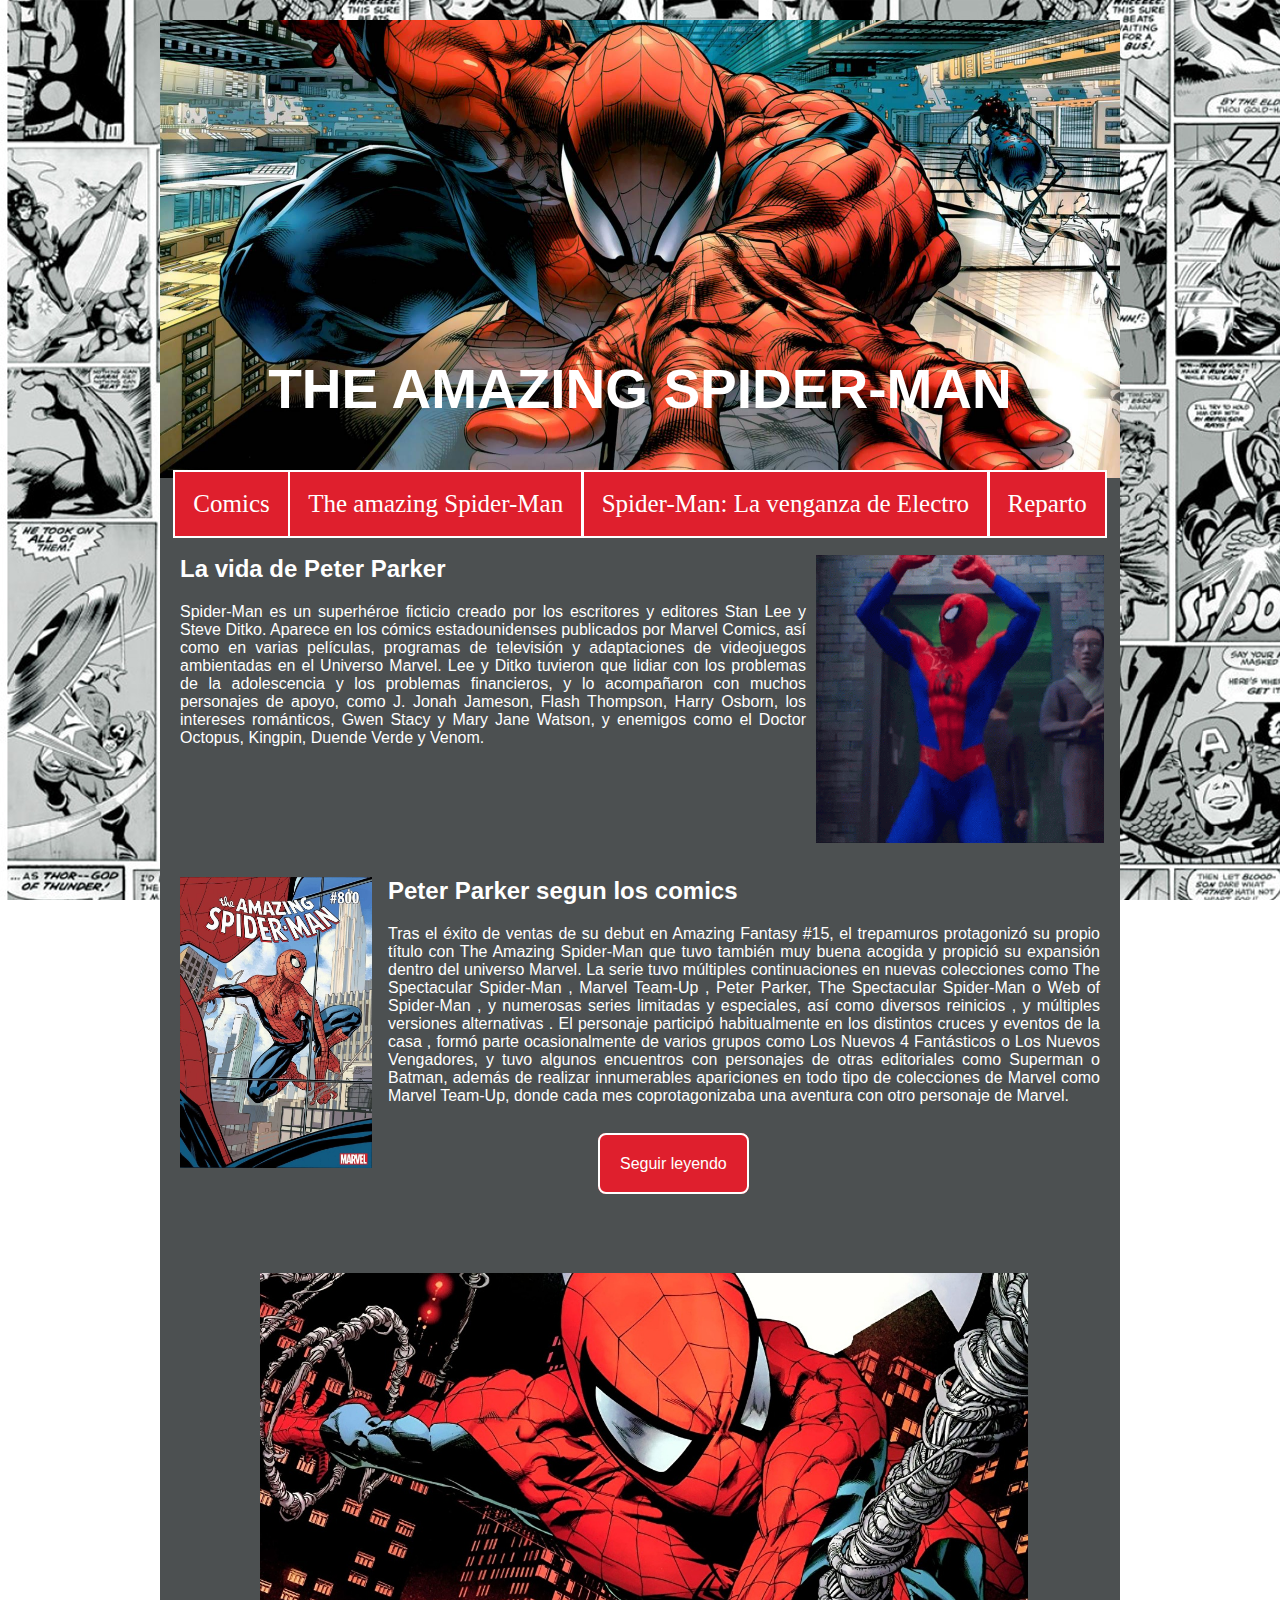
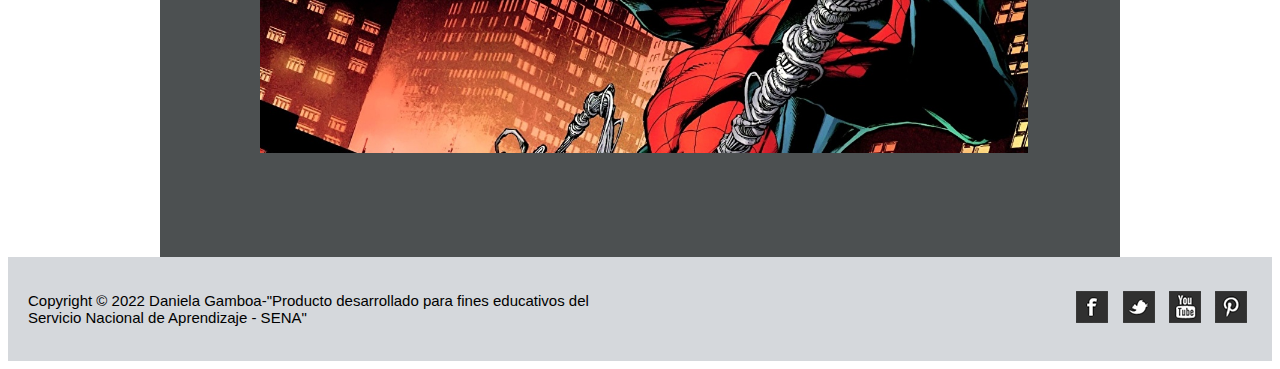
<file: index.html>
<!DOCTYPE html>
<html>
<head>
	<meta charset="utf-8">
	<meta name="viewport" content="width=device-width, initial-scale=1">
	<title>The Amazing Spider-Man</title>
	<link rel="stylesheet" type="text/css" href="Css/estilos.css">
	<link rel="shortcut icon" type="imagen/x-icon" href="img/favicon.ico">

</head>
<body>

		<div id="contenedor">
		
		<div id="banner">
				<h1>THE AMAZING SPIDER-MAN</h1>
			</div>
			<div id="menu">
                <a href="comic.html">Comics</a>
				<a href="pagina3.html">The amazing Spider-Man</a>
				<a href="pagina4.html">Spider-Man: La venganza de Electro</a>
				<a href="reparto.html">Reparto</a>
			</div>
				

			<div id="parrafo">
				<img src="img/spiderman.gif">
				<h2>La vida de Peter Parker</h2>
				<p>Spider-Man es un superhéroe ficticio creado por los escritores y editores Stan Lee y Steve Ditko. Aparece en los cómics estadounidenses publicados por Marvel Comics, así como en varias películas, programas de televisión y adaptaciones de videojuegos ambientadas en el Universo Marvel. Lee y Ditko tuvieron que lidiar con los problemas de la adolescencia y los problemas financieros, y lo acompañaron con muchos personajes de apoyo, como J. Jonah Jameson, Flash Thompson, Harry Osborn, los intereses románticos, Gwen Stacy y Mary Jane Watson, y enemigos como el Doctor Octopus, Kingpin, Duende Verde y Venom.</p><br><br><br>		
			</div>

				
			
			<div id="comic">
				<img src="img/amazingspiderman.jpeg">
				<h2>Peter Parker segun los comics</h2>
				<p>Tras el éxito de ventas de su debut en Amazing Fantasy #15, el trepamuros protagonizó su propio título con The Amazing Spider-Man que tuvo también muy buena acogida y propició su expansión dentro del universo Marvel. La serie tuvo múltiples continuaciones en nuevas colecciones como The Spectacular Spider-Man , Marvel Team-Up , Peter Parker, The Spectacular Spider-Man o Web of Spider-Man , y numerosas series limitadas y especiales, así como diversos reinicios , y múltiples versiones alternativas . El personaje participó habitualmente en los distintos cruces y eventos de la casa , formó parte ocasionalmente de varios grupos como Los Nuevos 4 Fantásticos o Los Nuevos Vengadores, y tuvo algunos encuentros con personajes de otras editoriales como Superman o Batman, además de realizar innumerables apariciones en todo tipo de colecciones de Marvel como Marvel Team-Up, donde cada mes coprotagonizaba una aventura con otro personaje de Marvel.</p>
			</div>

			<div id="boton">
				<a href="comic.html">Seguir leyendo</a>
			</div>

			<div id="img2">
				<img src="img/wallaperspiderman.jpg">
			</div>
			</div>
	<div id="footer">
	   <div id= "copy">
	   	<p> Copyright &copy; 2022 Daniela Gamboa-"Producto desarrollado para fines educativos del Servicio Nacional de Aprendizaje - SENA" </p></div><div id="redes">
	    	<a href="#"><img src="img/facebook.png" alt="facebook"></a>
	    	<a href="#"><img src="img/twitter.png" alt="twitter"></a>
	    	<a href="#"><img src="img/youtube.png" alt="youtube"></a>
	    	<a href="#"><img src="img/pinterest.png" alt="pinterest"></a>
		
	</div>
	
</body>
</html>
</file>
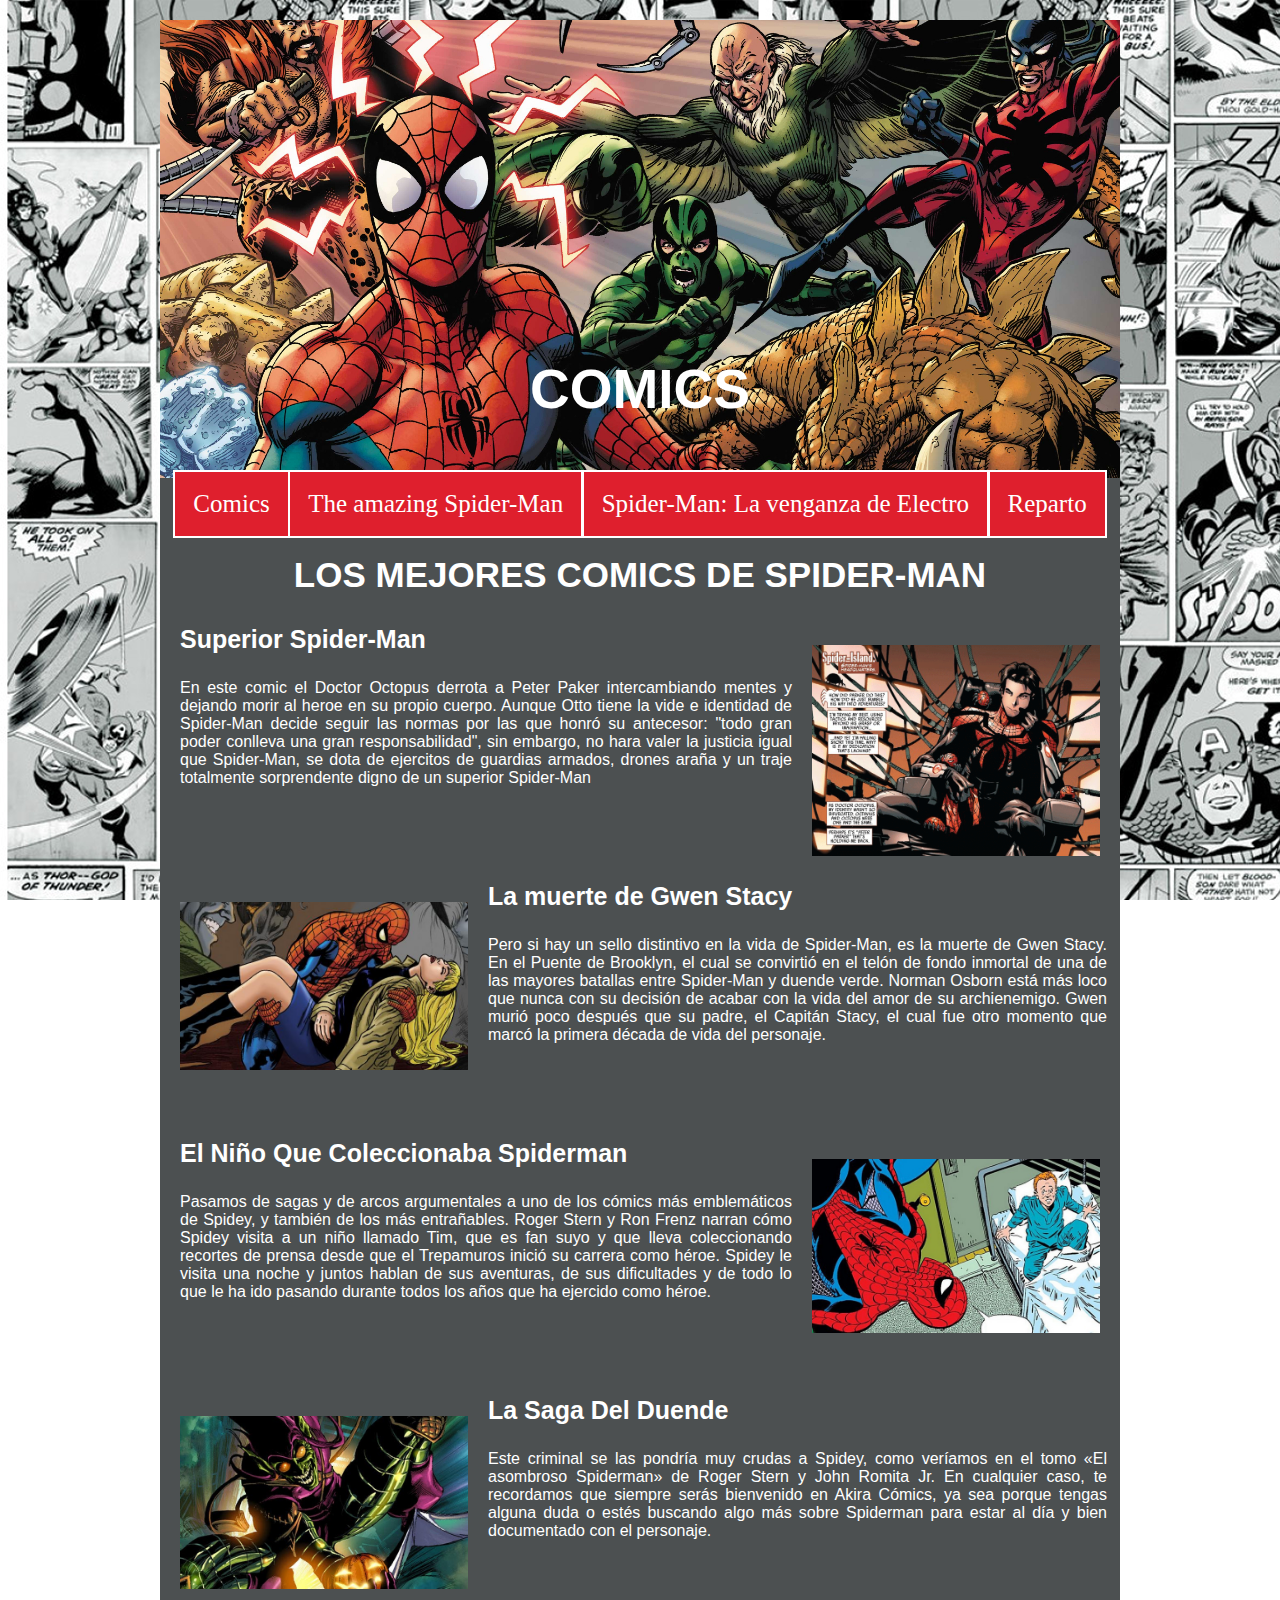
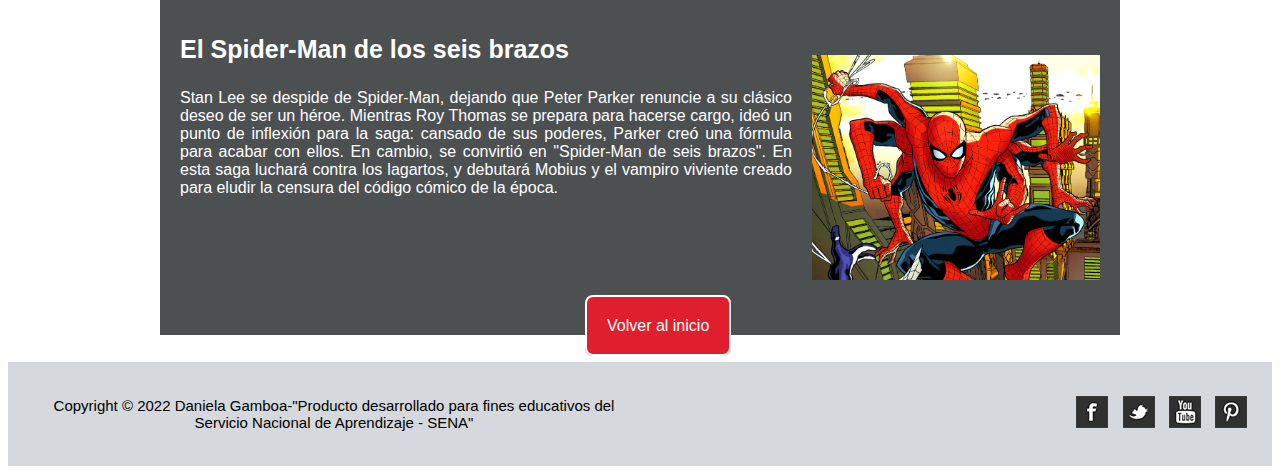
<file: comic.html>
<!DOCTYPE html>
<html>
<head>
	<meta charset="utf-8">
	<meta name="viewport" content="width=device-width, initial-scale=1">
	<title>Comics</title>
	<link rel="stylesheet" type="text/css" href="Css/comic.css">
	<link rel="shortcut icon" type="imagen/x-icon" href="img/favicon.ico">

</head>
<body>

		<div id="contenedor">
		
		<div id="banner">
				<h1>COMICS</h1>
			</div>
			<div id="menu">
                <a href="comic.html">Comics</a>
				<a href="pagina3.html">The amazing Spider-Man</a>
				<a href="pagina4.html">Spider-Man: La venganza de Electro</a>
				<a href="reparto.html">Reparto</a>
			</div>
			 <div id="titulo">
            	<h2>LOS MEJORES COMICS DE SPIDER-MAN</h2>
            </div>

			<div id="comic1">
				<img src="img/superior.png">
				<h3>Superior Spider-Man</h3>
				<p>En este comic el Doctor Octopus derrota a Peter Paker intercambiando mentes y dejando morir al heroe en su propio cuerpo. Aunque Otto tiene la vide e identidad de Spider-Man decide seguir las normas por las que honró su antecesor: "todo gran poder conlleva una gran responsabilidad", sin embargo, no hara valer la justicia igual que Spider-Man, se dota de ejercitos de guardias armados, drones araña y un traje totalmente sorprendente digno de un superior Spider-Man</p></div><br><br><br>	


			<div id="comic2">
				<img src="img/gwen.jpg">
				<h3>La muerte de Gwen Stacy</h3>
				<p>Pero si hay un sello distintivo en la vida de Spider-Man, es la muerte de Gwen Stacy. En el Puente de Brooklyn, el cual se convirtió en el telón de fondo inmortal de una de las mayores batallas entre Spider-Man y duende verde. Norman Osborn está más loco que nunca con su decisión de acabar con la vida del amor de su archienemigo. Gwen murió poco después que su padre, el Capitán Stacy, el cual fue otro momento que marcó la primera década de vida del personaje.</p> </div><br><br><br>	

			<div id="comic3">
				<img src="img/niño.jpg">
				<h3>El Niño Que Coleccionaba Spiderman</h3>
				<p>Pasamos de sagas y de arcos argumentales a uno de los cómics más emblemáticos de Spidey, y también de los más entrañables. Roger Stern y Ron Frenz narran cómo Spidey visita a un niño llamado Tim, que es fan suyo y que lleva coleccionando recortes de prensa desde que el Trepamuros inició su carrera como héroe. Spidey le visita una noche y juntos hablan de sus aventuras, de sus dificultades y de todo lo que le ha ido pasando durante todos los años que ha ejercido como héroe.</p> </div><br><br><br>	


			<div id="comic4">
				<img src="img/duende.jpg">
				<h3>La Saga Del Duende</h3>
				<p>Este criminal se las pondría muy crudas a Spidey, como veríamos en el tomo «El asombroso Spiderman» de Roger Stern y John Romita Jr. En cualquier caso, te recordamos que siempre serás bienvenido en Akira Cómics, ya sea porque tengas alguna duda o estés buscando algo más sobre Spiderman para estar al día y bien documentado con el personaje.</p> </div><br><br><br>	

			<div id="comic5">
				<img src="img/seis.png">
				<h3>El Spider-Man de los seis brazos</h3>
				<p>Stan Lee se despide de Spider-Man, dejando que Peter Parker renuncie a su clásico deseo de ser un héroe. Mientras Roy Thomas se prepara para hacerse cargo, ideó un punto de inflexión para la saga: cansado de sus poderes, Parker creó una fórmula para acabar con ellos. En cambio, se convirtió en "Spider-Man de seis brazos". En esta saga luchará contra los lagartos, y debutará Mobius y el vampiro viviente creado para eludir la censura del código cómico de la época.</p> </div><br><br><br>	
				

			<div id="boton">
				<a href="index.html">Volver al inicio</a>
			</div>

			</div>
		

	<div id="footer">
	   <div id= "copy">
	   	<p> Copyright &copy; 2022 Daniela Gamboa-"Producto desarrollado para fines educativos del Servicio Nacional de Aprendizaje - SENA" </p></div><div id="redes">
	    	<a href="#"><img src="img/facebook.png" alt="facebook"></a>
	    	<a href="#"><img src="img/twitter.png" alt="twitter"></a>
	    	<a href="#"><img src="img/youtube.png" alt="youtube"></a>
	    	<a href="#"><img src="img/pinterest.png" alt="pinterest"></a>
		
	</div>
	
</body>
</html>
</file>
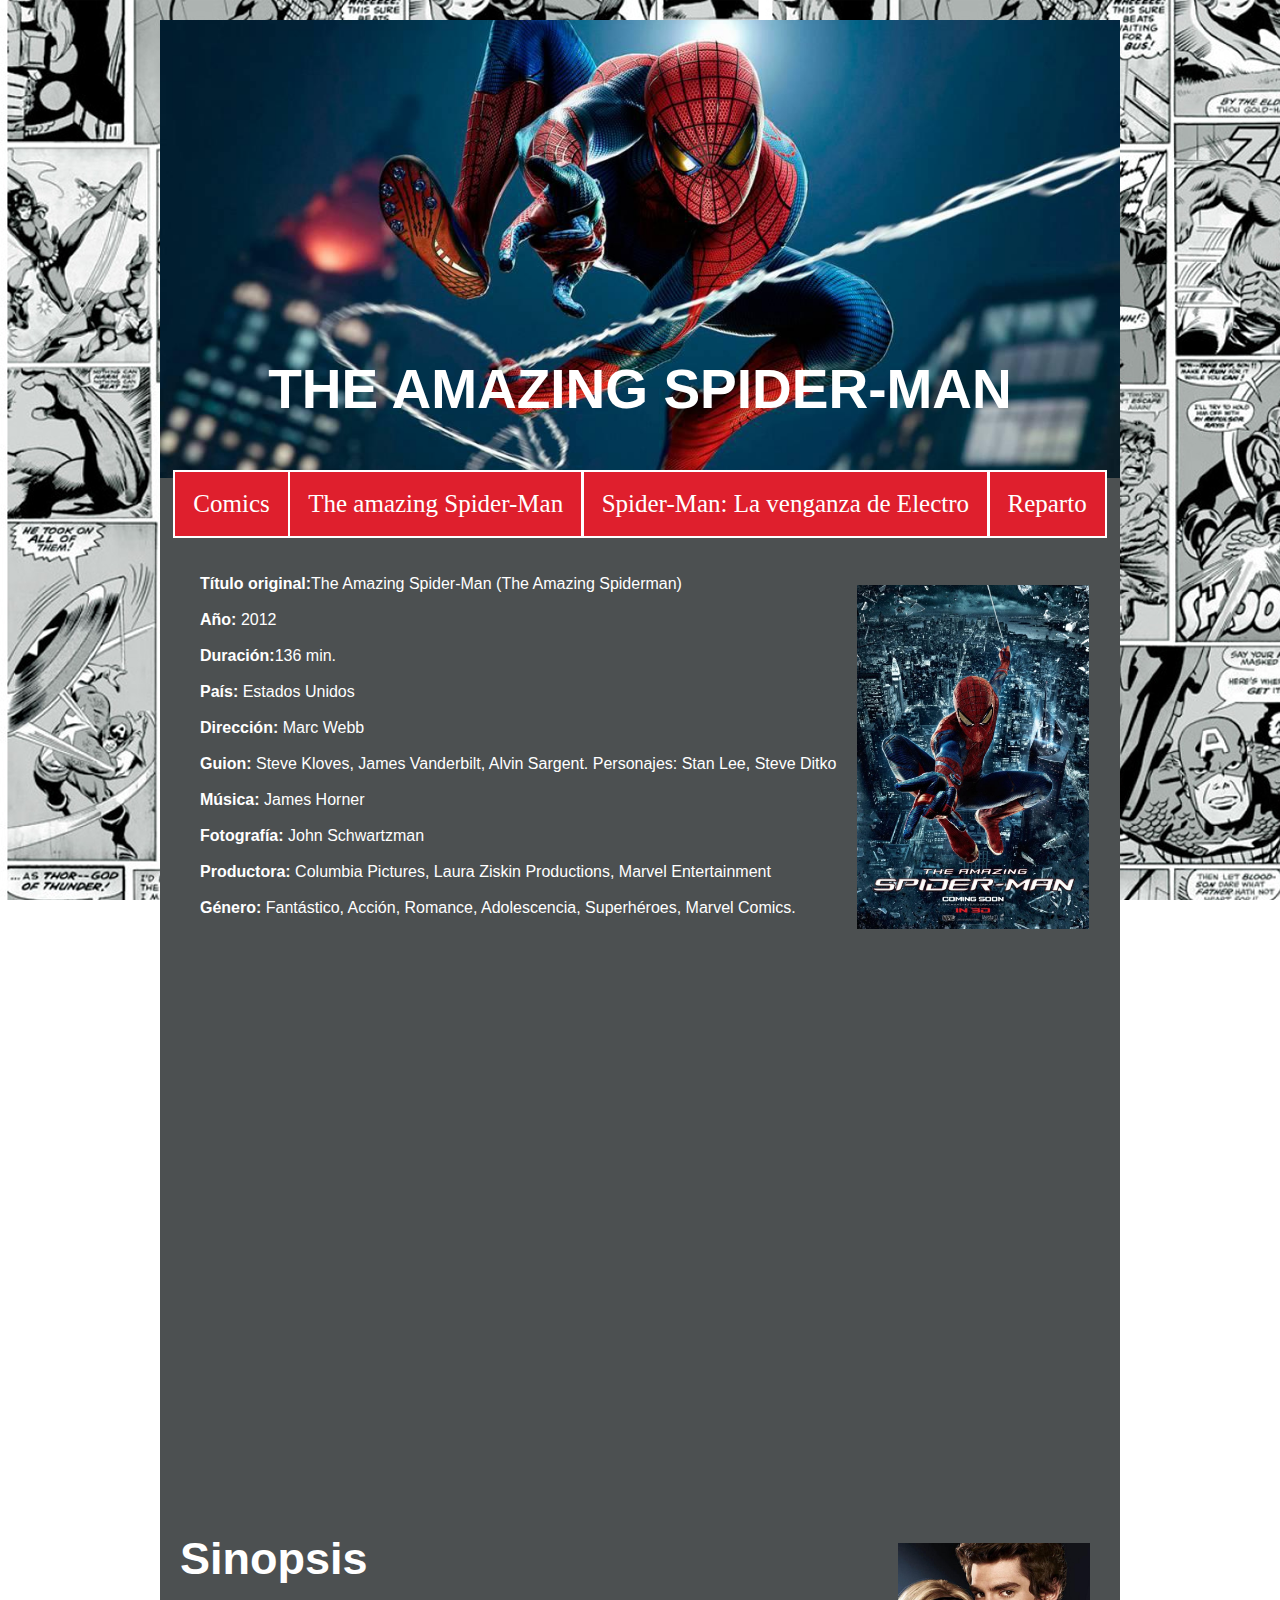
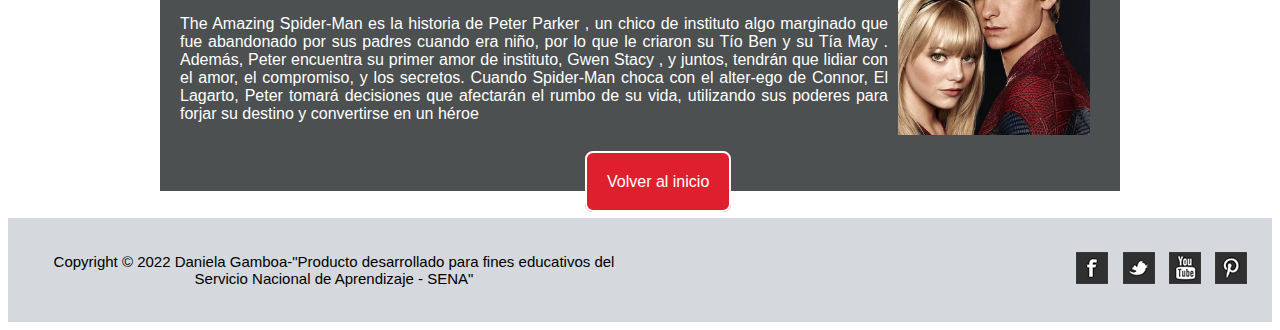
<file: pagina3.html>
<!DOCTYPE html>
<html>
<head>
	<meta charset="utf-8">
	<meta name="viewport" content="width=device-width, initial-scale=1">
	<title>The Amazing Spider-Man</title>
		<link rel="stylesheet" type="text/css" href="Css/pagina3.css">
	<link rel="shortcut icon" type="imagen/x-icon" href="img/favicon.ico">
</head>
<body>

		<div id="contenedor">
		
		<div id="banner">
				<h1>THE AMAZING SPIDER-MAN</h1>
			</div>
			<div id="menu">
                <a href="comic.html">Comics</a>
				<a href="pagina3.html">The amazing Spider-Man</a>
				<a href="pagina4.html">Spider-Man: La venganza de Electro</a>
				<a href="reparto.html">Reparto</a>
			</div>

			<div id="informacion">
				<img src="img/1.jpg">
				<strong>Título original:</strong>The Amazing Spider-Man (The Amazing Spiderman)<br><br>
                  <strong>Año:</strong> 2012<br><br>
                   <strong>Duración:</strong>136 min.<br><br>
                   <strong>País:</strong> Estados Unidos<br><br>
                   <strong>Dirección:</strong> Marc Webb<br><br>
                   <strong>Guion:</strong> Steve Kloves, James Vanderbilt, Alvin Sargent. Personajes: Stan Lee, Steve Ditko<br><br>
                   <strong>Música:</strong> James Horner<br><br>
                   <strong>Fotografía:</strong> John Schwartzman<br><br>
                   <strong>Productora:</strong> Columbia Pictures, Laura Ziskin Productions, Marvel Entertainment<br><br>
                   <strong>Género:</strong> Fantástico, Acción, Romance, Adolescencia, Superhéroes, Marvel Comics.<br><br>
			 </div>	

				<div id="triler">
					<iframe width="853" height="480" src="https://www.youtube.com/embed/XmR5HlEPYiw" title="YouTube video player" frameborder="0" allow="accelerometer; autoplay; clipboard-write; encrypted-media; gyroscope; picture-in-picture" allowfullscreen></iframe>
				</div>
				<div id="sinopsis">
					<img src="img/gya.jpg">
					<h2>Sinopsis</h2>
					<p>The Amazing Spider-Man es la historia de Peter Parker , un chico de instituto algo marginado que fue abandonado por sus padres cuando era niño, por lo que le criaron su Tío Ben y su Tía May . Además, Peter encuentra su primer amor de instituto, Gwen Stacy , y juntos, tendrán que lidiar con el amor, el compromiso, y los secretos. Cuando Spider-Man choca con el alter-ego de Connor, El Lagarto, Peter tomará decisiones que afectarán el rumbo de su vida, utilizando sus poderes para forjar su destino y convertirse en un héroe</p>
				</div>
			

			<div id="boton">
				<a href="index.html">Volver al inicio</a>
			</div>

			</div>




	<div id="footer">
	   <div id= "copy">
	   	<p> Copyright &copy; 2022 Daniela Gamboa-"Producto desarrollado para fines educativos del Servicio Nacional de Aprendizaje - SENA" </p></div><div id="redes">
	    	<a href="#"><img src="img/facebook.png" alt="facebook"></a>
	    	<a href="#"><img src="img/twitter.png" alt="twitter"></a>
	    	<a href="#"><img src="img/youtube.png" alt="youtube"></a>
	    	<a href="#"><img src="img/pinterest.png" alt="pinterest"></a>
		
	</div>
</body>
</html>
</file>
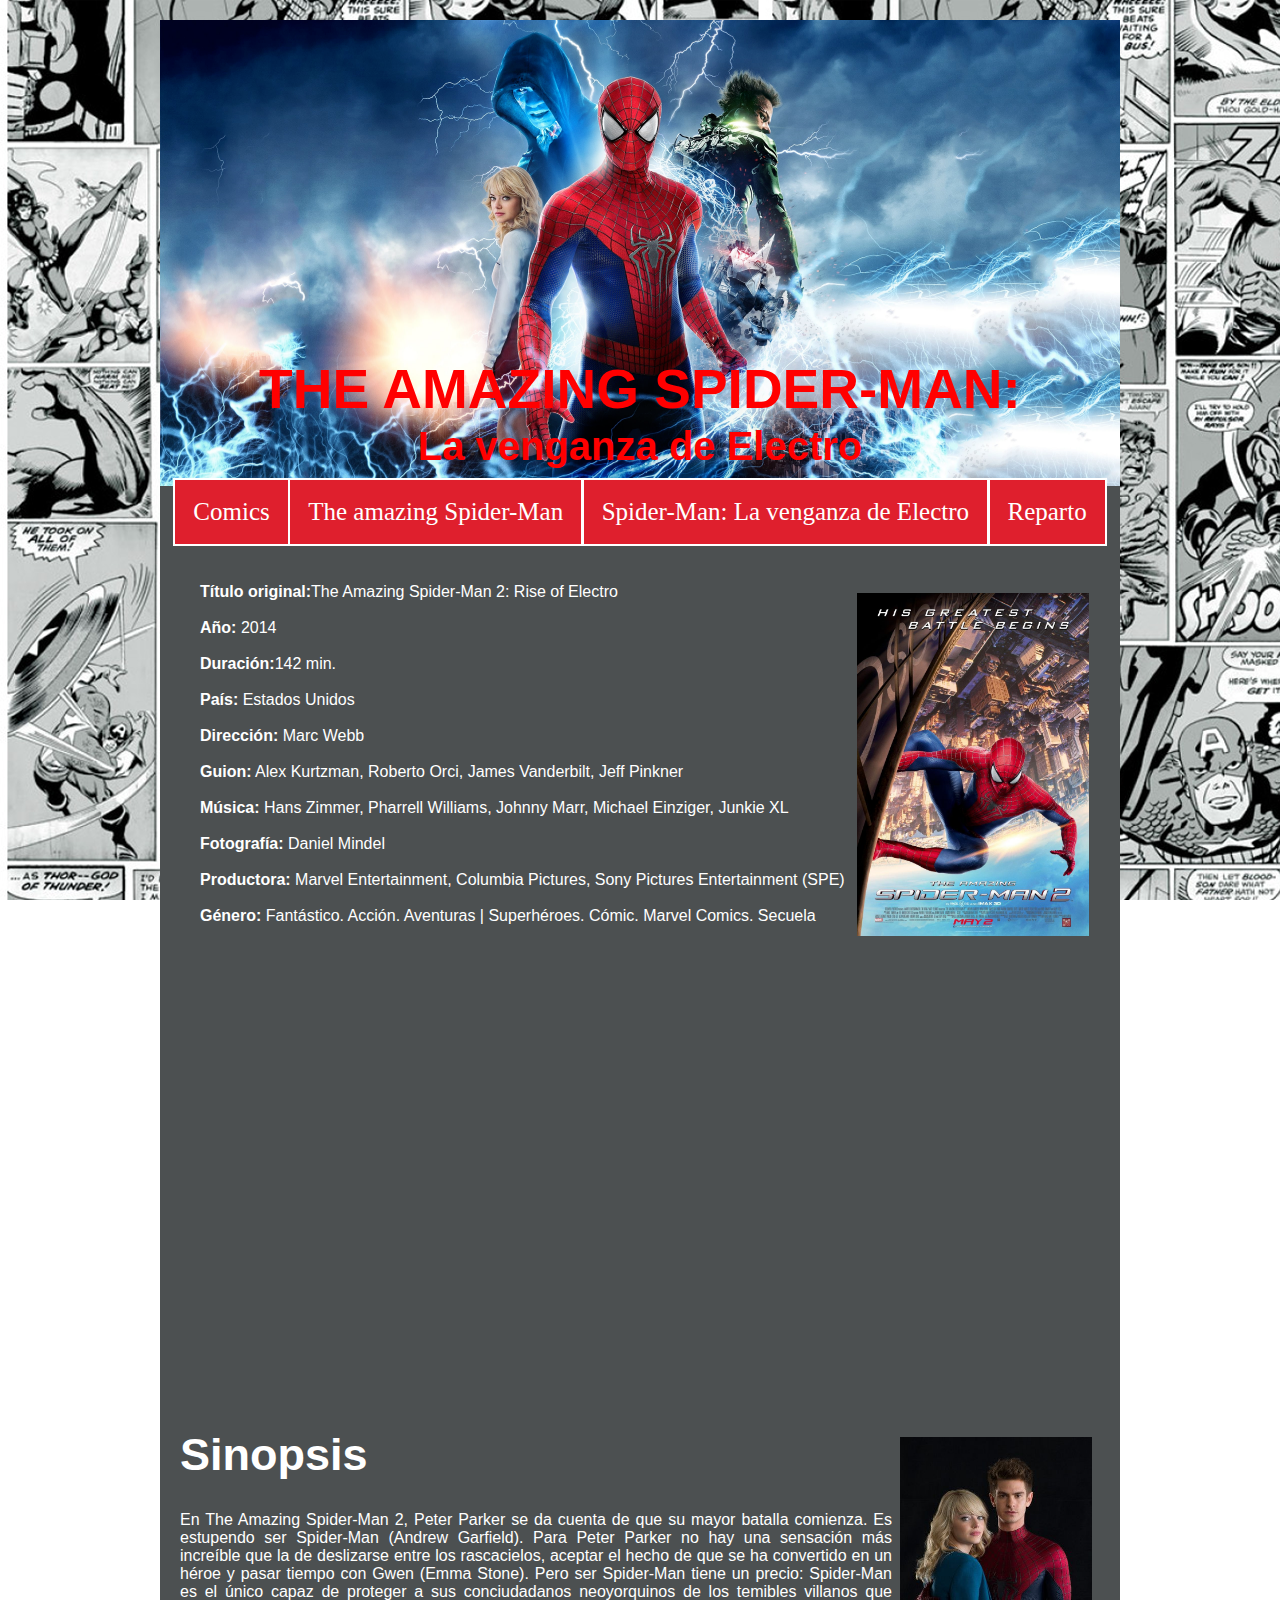
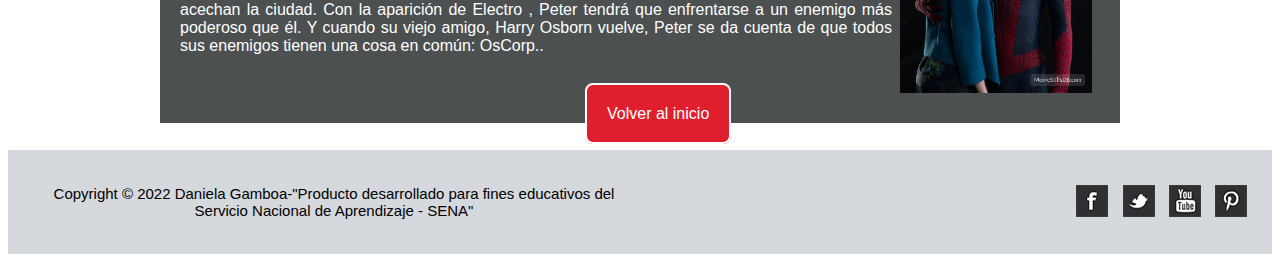
<file: pagina4.html>
<!DOCTYPE html>
<html>
<head>
	<meta charset="utf-8">
	<meta name="viewport" content="width=device-width, initial-scale=1">
	<title>La venganza de Electro</title>
		<link rel="stylesheet" type="text/css" href="Css/pagina4.css">
	<link rel="shortcut icon" type="imagen/x-icon" href="img/favicon.ico">
</head>
<body>

		<div id="contenedor">
		
		<div id="banner">
				<h1>THE AMAZING SPIDER-MAN:</h1>
				<h2>La venganza de Electro</h2>
			</div>
			<div id="menu">
                <a href="comic.html">Comics</a>
				<a href="pagina3.html">The amazing Spider-Man</a>
				<a href="pagina4.html">Spider-Man: La venganza de Electro</a>
				<a href="reparto.html">Reparto</a>
			</div>

			<div id="informacion">
				<img src="img/4.jpg">
					<strong>Título original:</strong>The Amazing Spider-Man 2: Rise of Electro<br><br>
                  <strong>Año:</strong> 2014<br><br>
                   <strong>Duración:</strong>142 min.<br><br>
                   <strong>País:</strong> Estados Unidos<br><br>
                   <strong>Dirección:</strong> Marc Webb<br><br>
                   <strong>Guion:</strong> Alex Kurtzman, Roberto Orci, James Vanderbilt, Jeff Pinkner<br><br>
                   <strong>Música:</strong> Hans Zimmer, Pharrell Williams, Johnny Marr, Michael Einziger, Junkie XL<br><br>
                   <strong>Fotografía:</strong> Daniel Mindel<br><br>
                   <strong>Productora:</strong> Marvel Entertainment, Columbia Pictures, Sony Pictures Entertainment (SPE)<br><br>
                   <strong>Género:</strong> Fantástico. Acción. Aventuras | Superhéroes. Cómic. Marvel Comics. Secuela<br><br>
			 </div>	

				<div id="triler">
					<iframe width="876" height="369" src="https://www.youtube.com/embed/BQq8z6o3aJk" title="YouTube video player" frameborder="0" allow="accelerometer; autoplay; clipboard-write; encrypted-media; gyroscope; picture-in-picture" allowfullscreen></iframe>
				</div>
				<div id="sinopsis">
					<img src="img/ayg.jpg">
					<h2>Sinopsis</h2>
					<p>En The Amazing Spider-Man 2, Peter Parker se da cuenta de que su mayor batalla comienza. Es estupendo ser Spider-Man (Andrew Garfield). Para Peter Parker no hay una sensación más increíble que la de deslizarse entre los rascacielos, aceptar el hecho de que se ha convertido en un héroe y pasar tiempo con Gwen (Emma Stone). Pero ser Spider-Man tiene un precio: Spider-Man es el único capaz de proteger a sus conciudadanos neoyorquinos de los temibles villanos que acechan la ciudad. Con la aparición de Electro , Peter tendrá que enfrentarse a un enemigo más poderoso que él. Y cuando su viejo amigo, Harry Osborn vuelve, Peter se da cuenta de que todos sus enemigos tienen una cosa en común: OsCorp..</p>
				</div>
			

			<div id="boton">
				<a href="index.html">Volver al inicio</a>
			</div>

			</div>




	<div id="footer">
	   <div id= "copy">
	   	<p> Copyright &copy; 2022 Daniela Gamboa-"Producto desarrollado para fines educativos del Servicio Nacional de Aprendizaje - SENA" </p></div><div id="redes">
	    	<a href="#"><img src="img/facebook.png" alt="facebook"></a>
	    	<a href="#"><img src="img/twitter.png" alt="twitter"></a>
	    	<a href="#"><img src="img/youtube.png" alt="youtube"></a>
	    	<a href="#"><img src="img/pinterest.png" alt="pinterest"></a>
		
	</div>
</body>
</html>
</file>
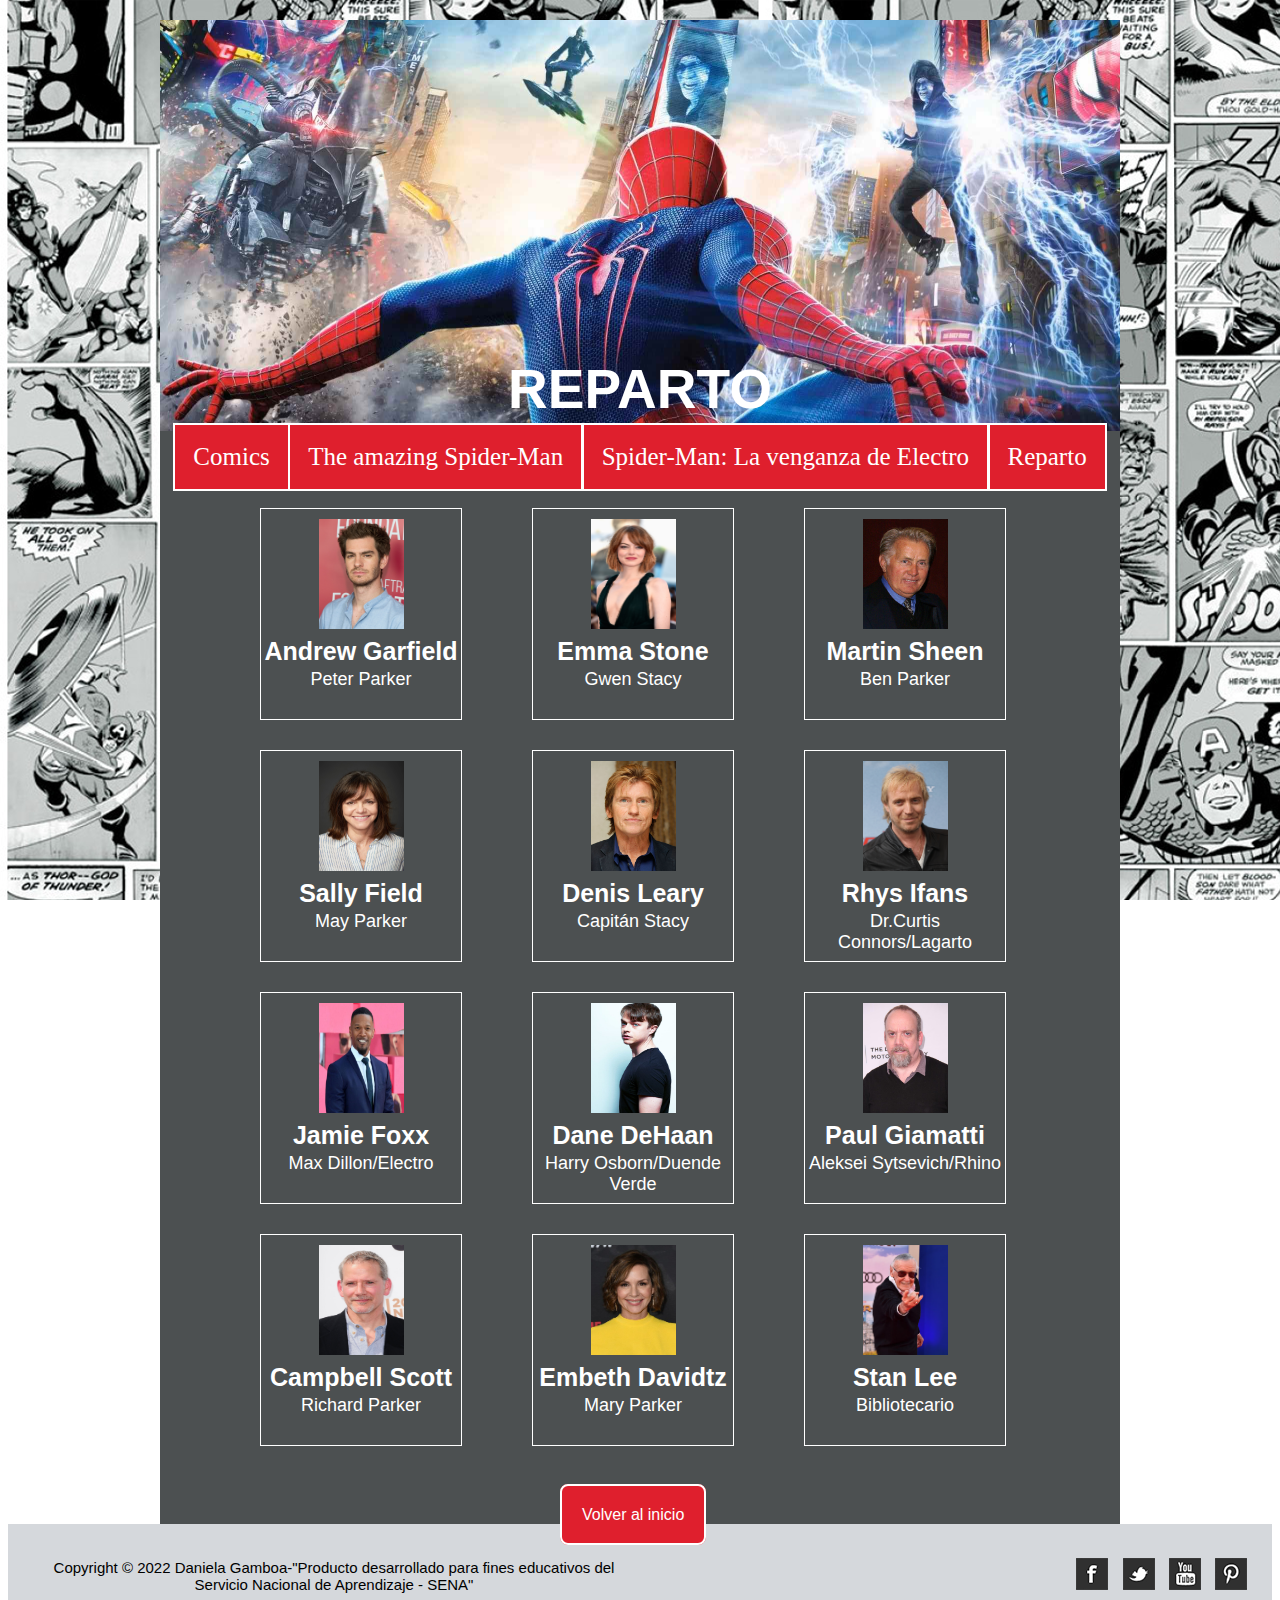
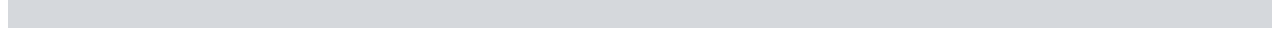
<file: reparto.html>
<!DOCTYPE html>
<html>
<head>
	<meta charset="utf-8">	
	<meta name="viewport" content="width=device-width, initial-scale=1">
	<title>Comic</title>
		<link rel="stylesheet" type="text/css" href="Css/reparto.css">
	<link rel="shortcut icon" type="imagen/x-icon" href="img/favicon.ico">
</head>
<body>

		<div id="contenedor">
		
		<div id="banner">
				<h1>REPARTO</h1>
			</div>
			<div id="menu">
                <a href="comic.html">Comics</a>
				<a href="pagina3.html">The amazing Spider-Man</a>
				<a href="pagina4.html">Spider-Man: La venganza de Electro</a>
				<a href="reparto.html">Reparto</a>
			</div>


			<div id="andrew">
				<img src="img/andrew.jpg">
				<h2>Andrew Garfield</h2><p>Peter Parker</p></div>

				<div id="emma">
				<img src="img/emma.jpg">
				<h2>Emma Stone</h2><p>Gwen Stacy</p> </div>	

				<div id="ben">
				<img src="img/ben.jpg">
				<h2>Martin Sheen  </h2><p> Ben Parker</p></div>

				<div id="may">
				<img src="img/may.jpg">
				<h2>Sally Field </h2><p> May Parker</p></div>	


				<div id="capitan">
				<img src="img/capitan.jpg">
				<h2>Denis Leary</h2><p> Capitán Stacy</p></div>

				<div id="lagarto">
				<img src="img/lagarto.jpg">
				<h2>Rhys Ifans </h2><p> Dr.Curtis Connors/Lagarto </p> </div>

				<div id="electro">
				<img src="img/max.jpg">
				<h2>Jamie Foxx</h2><p>Max Dillon/Electro</p> </div>

				<div id="duende">
				<img src="img/harry.jpg">
				<h2>Dane DeHaan</h2><p>Harry Osborn/Duende Verde</p> </div>

				<div id="rhino">
				<img src="img/rhino.jpg">
				<h2>Paul Giamatti</h2><p> Aleksei Sytsevich/Rhino</p> </div>


				<div id="richard">
				<img src="img/richard.png">
				<h2>Campbell Scott  </h2><p> Richard Parker</p> </div>

				<div id="mary">
				<img src="img/mary.jpg">
				<h2>Embeth Davidtz  </h2><p>Mary Parker</p></div>

				<div id="stan">
				<img src="img/Stan.jpg">
				<h2>Stan Lee </h2><p>Bibliotecario</p> </div>




	

					<div id="boton">
				<a href="index.html">Volver al inicio</a>
			</div>

			

		

			</div>

	<div id="footer">
	   <div id= "copy">
	   	<p> Copyright &copy; 2022 Daniela Gamboa-"Producto desarrollado para fines educativos del Servicio Nacional de Aprendizaje - SENA" </p></div><div id="redes">
	    	<a href="#"><img src="img/facebook.png" alt="facebook"></a>
	    	<a href="#"><img src="img/twitter.png" alt="twitter"></a>
	    	<a href="#"><img src="img/youtube.png" alt="youtube"></a>
	    	<a href="#"><img src="img/pinterest.png" alt="pinterest"></a>
		
	</div>






</body>
</html>
</file>
<file: Css/estilos.css>
*{
	font-family: sans-serif, arial, helvetica;
}

	body{
background: url(../img/gris2.png) fixed;


}
#contenedor{
	margin: auto;
	background-color: #4c5051;
	border: 5px;
	border-color: blue;
	width: 960px;

}
#banner{
	background-image: url(../img/Wallpaper.jpg);
	background-repeat: no-repeat;
	background-position: center;
	background-size: cover;
	padding: 300px 30px 7px 30px;
	margin: 20px 0;
	color: #FFF;
}
#banner h1{
	text-align: center;
	margin-bottom: 50px;
	color: white;
	font-size: 55px;

}
#img2 img{
	width: 80%;
    padding: 100px;
	}
#parrafo h2{
	margin-left: 20px;
	text-align: left;
    color: #FFF;
}
#parrafo p{
	margin-left: 20px;
	text-align: justify;
	margin-right: 7px;
	align-items: center;
	color: #FFF;
	
}
#parrafo img{
	width: 30%;
	float: right;
	margin-left: 10px;
	margin-right: 16px;

}
#menu a{
	border:solid 2px #fff;
	text-decoration: none;
	color: white;
	font-family: comic-sans;
	font-size: 25px;
	padding: 18px;
	background-color: #df1f2d;
	align-items: center;
	margin: -3px;
	margin-top: -50px;
	display: inline-block;
}
#menu a:hover{
	background-color:#2b3784;


}
#menu {

	text-align: center;
}
#comic p{
	margin:0 20px 50px 20px ;
	text-align: justify;
color: #FFF;
}

#comic h2{
	margin-top: 60px;
	margin-left: 20px;
	text-align: left;
	color: #FFF;
}
#comic img{
	width: 20%;
	float: left;
	margin: 0 16px 0 20px;

}

	#boton a{
	border: solid 2px #fff;
	margin-left: 210px; 
    margin-top:20px;
	width: 150px;
	text-align: center;
	background-color: #df1f2d;
	padding: 20px;
    text-decoration: none;
	color: white;
	border-radius: 8px;
}
#boton a:hover{
	background-color:#2b3784;
	}

	#footer {
    font-size: 15px;
	clear: both;
	background: #D5D8DC ;
	padding: 20px;
}
#copy, #redes{
	width: 50%;
	display: inline-block;
	vertical-align: middle;
}
#redes{
	text-align: right;
}
#redes a img{
	margin:  0 5px;
}
</file>
<file: Css/comic.css>
*{
	font-family: sans-serif, arial, helvetica;
}

	body{
background: url(../img/gris2.png) fixed;


}
#contenedor{
	margin: auto;
	background-color: #4c5051;
	width: 960px;

}
#banner{
	background-image: url(../img/comicc.jpg);
	background-repeat: no-repeat;
	background-position: center;
	background-size: cover;
	padding: 300px 30px 7px 30px;
	margin: 20px 0;
	color: #FFF;
}
#banner h1{
	text-align: center;
	margin-bottom: 50px;
	color: white;
	font-size: 55px;
}

#menu a{
	border:solid 2px #fff;
	text-decoration: none;
	color: white;
	font-family: comic-sans;
	font-size: 25px;
	padding: 18px;
	background-color: #df1f2d;
	align-items: center;
	margin: -3px;
	margin-top: -50px;
	display: inline-block;
}
#menu a:hover{
	background-color:#2b3784;
}
#menu {

	text-align: center;
}

	#boton a{
	border: solid 2px #fff;
	margin-left: 160px; 
	width: 150px;
	text-align: center;
	background-color: #df1f2d;
	padding: 20px;
    text-decoration: none;
	color: white;
	border-radius: 8px;
}
#boton a:hover{
	background-color:#2b3784;
	}
	#boton{
	margin: 50px 0 27px 265px;
}


#titulo h2{
	text-align: center;
	margin-top: 20px;
	margin-bottom: 30px;
	color: white;
	font-size: 35px;
}

#comic1 h3, #comic3 h3, #comic5 h3{
	color: white;
	margin-left: 20px;
	text-align: left;
	font-size: 25px;
}

#comic2 h3, #comic4 h3{
	color: white;
	margin-left: 20px;
	text-align: left;
	font-size: 25px;
}

#comic1 p, #comic3 p, #comic5 p{
	margin-left: 20px;
	text-align: justify;
	margin-right: 13px;
	align-items: center;
	color: #FFF;	
}
#comic2 p, #comic4 p{
	margin-left: 20px;
	text-align: justify;
	margin-right: 13px;
	align-items: center;
	color: #FFF;	
}

#comic1 img{
	float: right;
		width: 30%;
		padding: 20px;
}
#comic2 img{ 
	float: left;
		width: 30%;
		padding: 20px;
}

#comic3 img{
	float: right;
		width: 30%;
		padding: 20px;
}
#comic4 img{
	float: left;
		width: 30%;
		padding: 20px;
	}

#comic5 img{
	float: right;
		width: 30%;
		padding: 20px;
}

#footer {
    font-size: 15px;
	clear: both;
	background: #D5D8DC ;
	padding: 20px;
	
}
#copy, #redes{
	width: 50%;
	display: inline-block;
	vertical-align: middle;
}
#redes{
	text-align: right;
}
#redes a img{
	margin:  0 5px;
}
#footer p{
	color: black;
	text-align: center;
}
</file>
<file: Css/pagina3.css>
*{
	font-family: sans-serif, arial, helvetica;
}

	body{
background: url(../img/gris2.png) fixed;


}
#contenedor{
	margin: auto;
	background-color: #4c5051;
	width: 960px;

}
#banner{
	background-image: url(../img/amazing.jpg);
	background-repeat: no-repeat;
	background-position: center;
	background-size: cover;
	padding: 300px 30px 7px 30px;
	margin: 20px 0;
	color: #FFF;
}
#banner h1{
	text-align: center;
	margin-bottom: 50px;
	color: white;
	font-size: 55px;
}

#menu a{
	border:solid 2px #fff;
	text-decoration: none;
	color: white;
	font-family: comic-sans;
	font-size: 25px;
	padding: 18px;
	background-color: #df1f2d;
	align-items: center;
	margin: -3px;
	margin-top: -50px;
	display: inline-block;
}
#menu a:hover{
	background-color:#2b3784;
}
#menu {

	text-align: center;
}

	#boton a{
	border: solid 2px #fff;
	margin-left: 160px; 
	width: 150px;
	text-align: center;
	background-color: #df1f2d;
	padding: 20px;
    text-decoration: none;
	color: white;
	border-radius: 8px;
}
#informacion{
	text-align: justify;
	margin: 40px 13px 0 20px;
	color: white;
}

#informacion strong{
	margin-left: 20px;
	text-align: justify;
	align-items: center;
	color: #FFF;
}
#informacion img{
	float: right;
		width: 25%;
		padding: 10px;
		margin-right: 8px;
	}

#triler iframe{
	display: inline-block;
	padding: 50px;
}

#sinopsis h2{
	margin: 10px 0 30px 20px;
	text-align: left;
	color: white;
	font-size: 45px;
}

#sinopsis p{
		margin-left: 20px;
	text-align: justify;
	margin-right: 7px;
	color: #FFF;	
}

#sinopsis img{
	float: right;
	width: 20%;
	padding: 10px;
	margin-right: 20px;
}
#boton{
	margin: 50px 0 27px 265px;
}

#boton a:hover{
	background-color:#2b3784;
	}

#footer {
    font-size: 15px;
	clear: both;
	background: #D5D8DC ;
	padding: 20px;
	
}
#copy, #redes{
	width: 50%;
	display: inline-block;
	vertical-align: middle;
}
#redes{
	text-align: right;
}
#redes a img{
	margin:  0 5px;
}
#footer p{
	color: black;
	text-align: center;
}
</file>
<file: Css/pagina4.css>
*{
	font-family: sans-serif, arial, helvetica;
}

	body{
background: url(../img/gris2.png) fixed;


}
#contenedor{
	margin: auto;
	background-color: #4c5051;
	width: 960px;

}
#banner{
	background-image: url(../img/5.png);
	background-repeat: no-repeat;
	background-position: center;
	background-size: cover;
	padding: 300px 30px 7px 30px;
	margin: 20px 0;
	color: #FFF;
}
#banner h1{
	text-align: center;
	margin-bottom: 3px;
	color: red;
	font-size: 55px;
}
#banner h2{
	text-align: center;
	margin-top: 3px;
	margin-bottom: 10px;
	color: red;
	font-size: 40px;
}

#menu a{
	border:solid 2px #fff;
	text-decoration: none;
	color: white;
	font-family: comic-sans;
	font-size: 25px;
	padding: 18px;
	background-color: #df1f2d;
	align-items: center;
	margin: -3px;
	margin-top: -50px;
	display: inline-block;
}
#menu a:hover{
	background-color:#2b3784;
}
#menu {

	text-align: center;
}

	#boton a{
	border: solid 2px #fff;
	margin-left: 160px; 
	width: 150px;
	text-align: center;
	background-color: #df1f2d;
	padding: 20px;
    text-decoration: none;
	color: white;
	border-radius: 8px;
}

#informacion{
	text-align: justify;
	margin: 40px 13px 0 20px;
	color: white;
}

#informacion strong{
	margin-left: 20px;
	text-align: justify;
	align-items: center;
	color: #FFF;
}
#informacion img{
	float: right;
		width: 25%;
		padding: 10px;
		margin-right: 8px;
	}

#triler iframe{
	display: inline-block;
	padding: 50px;
}

#sinopsis h2{
	margin: 10px 0 30px 20px;
	text-align: left;
	color: white;
	font-size: 45px;
}

#sinopsis p{
	margin-left: 20px;
	text-align: justify;
	margin-right: 7px;
	color: #FFF;	
}

#sinopsis img{
	float: right;
	width: 20%;
	padding: 8px;
	margin-right: 20px;
}
#boton{
	margin: 50px 0 27px 265px;
}

#boton a:hover{
	background-color:#2b3784;
	}

#footer {
    font-size: 15px;
	clear: both;
	background: #D5D8DC ;
	padding: 20px;
	
}
#copy, #redes{
	width: 50%;
	display: inline-block;
	vertical-align: middle;
}
#redes{
	text-align: right;
}
#redes a img{
	margin:  0 5px;
}
#footer p{
	color: black;
	text-align: center;
}
</file>
<file: Css/reparto.css>
*{
	font-family: sans-serif, arial, helvetica;
}

	body{
background: url(../img/gris2.png) fixed;


}
#contenedor{
	margin: auto;
	background-color: #4c5051;
	width: 960px;

}
#banner{
	background-image: url(../img/6.jpg);
	background-repeat: no-repeat;
	background-position: center;
	background-size: cover;
	padding: 300px 30px 7px 30px;
	margin: 20px 0;
	color: #FFF;
}
#banner h1{
	text-align: center;
	margin-bottom: 3px;
	color: white;
	font-size: 55px;
}
#banner h2{
	text-align: center;
	margin-top: 3px;
	margin-bottom: 10px;
	color: red;
	font-size: 40px;
}

#menu a{
	border:solid 2px #fff;
	text-decoration: none;
	color: white;
	font-family: comic-sans;
	font-size: 25px;
	padding: 18px;
	background-color: #df1f2d;
	align-items: center;
	margin: -3px;
	margin-top: -50px;
	display: inline-block;
}
#menu a:hover{
	background-color:#2b3784;
}
#menu {

	text-align: center;
}

	#boton a{
	border: solid 2px #fff;
	margin-left: 160px; 
	width: 150px;
	text-align: center;
	background-color: #df1f2d;
	padding: 20px;
    text-decoration: none;
	color: white;
	border-radius: 8px;
}

#andrew img{
		width: 85px;
		height: 110px;
}
#andrew h2{
	margin-top: 4px;
	margin-bottom: 2px;
	font-size: 25px;
	text-align: center;
	color: white;
}
#andrew p{
	margin-top: 3px;
	font-size: 18px;
	margin-bottom: 2px;
	text-align: center;
	color: #FFF;
}
#andrew{
	margin: 20px 10px 10px 100px;
	text-align: center;
	display: inline-block;
	width: 200px;
	height: 200px;
	border: solid 1px white;
	float: left;
	padding-top: 10px;
	color: #fff;
}
#emma img{
		width: 85px;
		height: 110px;
}
#emma h2{
	margin-top: 4px;
	margin-bottom: 2px;
	font-size: 25px;
	text-align: center;
	color: white;
}
#emma p{
	margin-top: 3px;
	font-size: 18px;
	margin-bottom: 2px;
	text-align: center;
	color: #FFF;
}
#emma{
    margin: 20px 10px 10px 60px;
	text-align: center;
	display: inline-block;
	width: 200px;
	height: 200px;
	border: solid 1px white;
	float: left;
	padding-top: 10px;
	color: #fff;
}

#ben img{
		width: 85px;
		height: 110px;
}
#ben h2{
	margin-top: 4px;
	margin-bottom: 2px;
	font-size: 25px;
	text-align: center;
	color: white;
}
#ben p{
	margin-top: 3px;
	font-size: 18px;
	margin-bottom: 2px;
	text-align: center;
	color: #FFF;
}
#ben{
	margin: 20px 10px 10px 60px;
	text-align: center;
	display: inline-block;
	width: 200px;
	height: 200px;
	border: solid 1px white;
	float: left;
	padding-top: 10px;
	color: #fff;
}

#may img{
		width: 85px;
		height: 110px;
}
#may h2{
	margin-top: 4px;
	margin-bottom: 2px;
	font-size: 25px;
	text-align: center;
	color: white;
}
#may p{
	margin-top: 3px;
	font-size: 18px;
	margin-bottom: 2px;
	text-align: center;
	color: #FFF;
}
#may{
	margin: 20px 10px 10px 100px;
	text-align: center;
	display: inline-block;
	width: 200px;
	height: 200px;
	border: solid 1px white;
	float: left;
	padding-top: 10px;
	color: #fff;
}

#capitan img{
		width: 85px;
		height: 110px;
}
#capitan h2{
	margin-top: 4px;
	margin-bottom: 2px;
	font-size: 25px;
	text-align: center;
	color: white;
}
#capitan p{
	margin-top: 3px;
	font-size: 18px;
	margin-bottom: 2px;
	text-align: center;
	color: #FFF;
}
#capitan{
	margin: 20px 10px 10px 60px;
	text-align: center;
	display: inline-block;
	width: 200px;
	height: 200px;
	border: solid 1px white;
	float: left;
	padding-top: 10px;
	color: #fff;
}

#lagarto img{
		width: 85px;
		height: 110px;
}
#lagarto h2{
	margin-top: 4px;
	margin-bottom: 2px;
	font-size: 25px;
	text-align: center;
	color: white;
}
#lagarto p{
	margin-top: 3px;
	font-size: 18px;
	margin-bottom: 2px;
	text-align: center;
	color: #FFF;
}
#lagarto{
	margin: 20px 10px 10px 60px;
	text-align: center;
	display: inline-block;
	width: 200px;
	height: 200px;
	border: solid 1px white;
	float: left;
	padding-top: 10px;
	color: #fff;
}

#electro img{
		width: 85px;
		height: 110px;
}
#electro h2{
	margin-top: 4px;
	margin-bottom: 2px;
	font-size: 25px;
	text-align: center;
	color: white;
}
#electro p{
	margin-top: 3px;
	font-size: 18px;
	margin-bottom: 2px;
	text-align: center;
	color: #FFF;
}
#electro{
	margin: 20px 10px 10px 100px;
	text-align: center;
	display: inline-block;
	width: 200px;
	height: 200px;
	border: solid 1px white;
	float: left;
	padding-top: 10px;
	color: #fff;
}

#duende img{
		width: 85px;
		height: 110px;
}
#duende h2{
	margin-top: 4px;
	margin-bottom: 2px;
	font-size: 25px;
	text-align: center;
	color: white;
}
#duende p{
	margin-top: 3px;
	font-size: 18px;
	margin-bottom: 2px;
	text-align: center;
	color: #FFF;
}
#duende{
	margin: 20px 10px 10px 60px;
	text-align: center;
	display: inline-block;
	width: 200px;
	height: 200px;
	border: solid 1px white;
	float: left;
	padding-top: 10px;
	color: #fff;
}

#rhino img{
		width: 85px;
		height: 110px;
}
#rhino h2{
	margin-top: 4px;
	margin-bottom: 2px;
	font-size: 25px;
	text-align: center;
	color: white;
}
#rhino p{
	margin-top: 3px;
	font-size: 18px;
	margin-bottom: 2px;
	text-align: center;
	color: #FFF;
}
#rhino{
	margin: 20px 10px 10px 60px;
	text-align: center;
	display: inline-block;
	width: 200px;
	height: 200px;
	border: solid 1px white;
	float: left;
	padding-top: 10px;
	color: #fff;
}

#richard img{
		width: 85px;
		height: 110px;
}
#richard h2{
	margin-top: 4px;
	margin-bottom: 2px;
	font-size: 25px;
	text-align: center;
	color: white;
}
#richard p{
	margin-top: 3px;
	font-size: 18px;
	margin-bottom: 2px;
	text-align: center;
	color: #FFF;
}
#richard{
	margin: 20px 10px 10px 100px;
	text-align: center;
	display: inline-block;
	width: 200px;
	height: 200px;
	border: solid 1px white;
	float: left;
	padding-top: 10px;
	color: #fff;
}

#mary img{
		width: 85px;
		height: 110px;
}
#mary h2{
	margin-top: 4px;
	margin-bottom: 2px;
	font-size: 25px;
	text-align: center;
	color: white;
}
#mary p{
	margin-top: 3px;
	font-size: 18px;
	margin-bottom: 2px;
	text-align: center;
	color: #FFF;
}
#mary{
	margin: 20px 10px 10px 60px;
	text-align: center;
	display: inline-block;
	width: 200px;
	height: 200px;
	border: solid 1px white;
	float: left;
	padding-top: 10px;
	color: #fff;
}

#stan img{
		width: 85px;
		height: 110px;
}
#stan h2{
	margin-top: 4px;
	margin-bottom: 2px;
	font-size: 25px;
	text-align: center;
	color: white;
}
#stan p{
	margin-top: 3px;
	font-size: 18px;
	margin-bottom: 2px;
	text-align: center;
	color: #FFF;
}
#stan{
	margin: 20px 10px 60px 60px;
	text-align: center;
	display: inline-block;
	width: 200px;
	height: 200px;
	border: solid 1px white;
	float: left;
	padding-top: 10px;
	color: #fff;
}

#boton{
	margin: 40px 0 0 240px;
}

#boton a:hover{
	background-color:#2b3784;
	}

#footer {
    font-size: 15px;
	clear: both;
	background: #D5D8DC ;
	padding: 20px;
	
}
#copy, #redes{
	width: 50%;
	display: inline-block;
	vertical-align: middle;
}
#redes{
	text-align: right;
}
#redes a img{
	margin:  0 5px;
}
#footer p{
	color: black;
	text-align: center;
}
</file>
